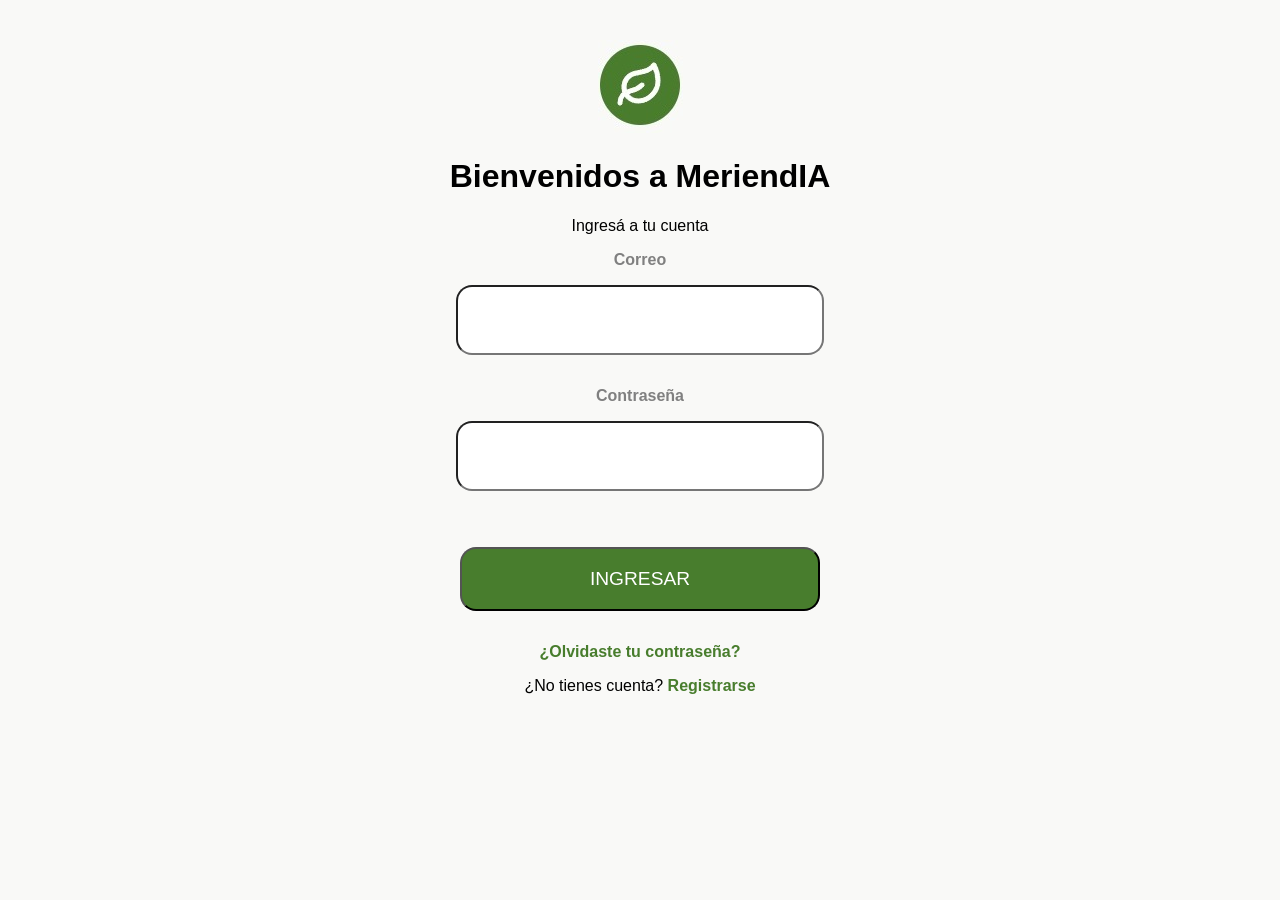
<file: index.html>
<!DOCTYPE html>
<html lang="en">
<head>
    <meta charset="UTF-8">
    <link rel="stylesheet" href="./index.css">
    <meta name="viewport" content="width=device-width, initial-scale=1.0">
    <title>MeriendIA</title>
</head>
<body>
    <div id="container">
    <header>
        <img src="./img/index/logo.jpg" alt="Logo MeriendIA">
        <h1>Bienvenidos a MeriendIA</h1>
    </header>
    <main>
        <p>Ingresá a tu cuenta</p>
        <div id="form">
            <form method="get" action="">
                <label for="email">Correo</label><br/>
                <input type="email" name="email" id="email"><br/>
                <label for="password">Contraseña</label><br/>
                <input type="password" name="password" id="password"><br/>
                <button type="button" onclick="login()">INGRESAR</button>
            </form>
        </div>
    </main>
    <footer>
        <a href="./ForgottenPass/ForgottenPass.html">¿Olvidaste tu contraseña?</a>
        <p>¿No tienes cuenta? <a href="./Register/Register.html">Registrarse</a></p>
    </footer>
    </div>
    <script src="./index.js"></script>
</body>
</html>
</file>
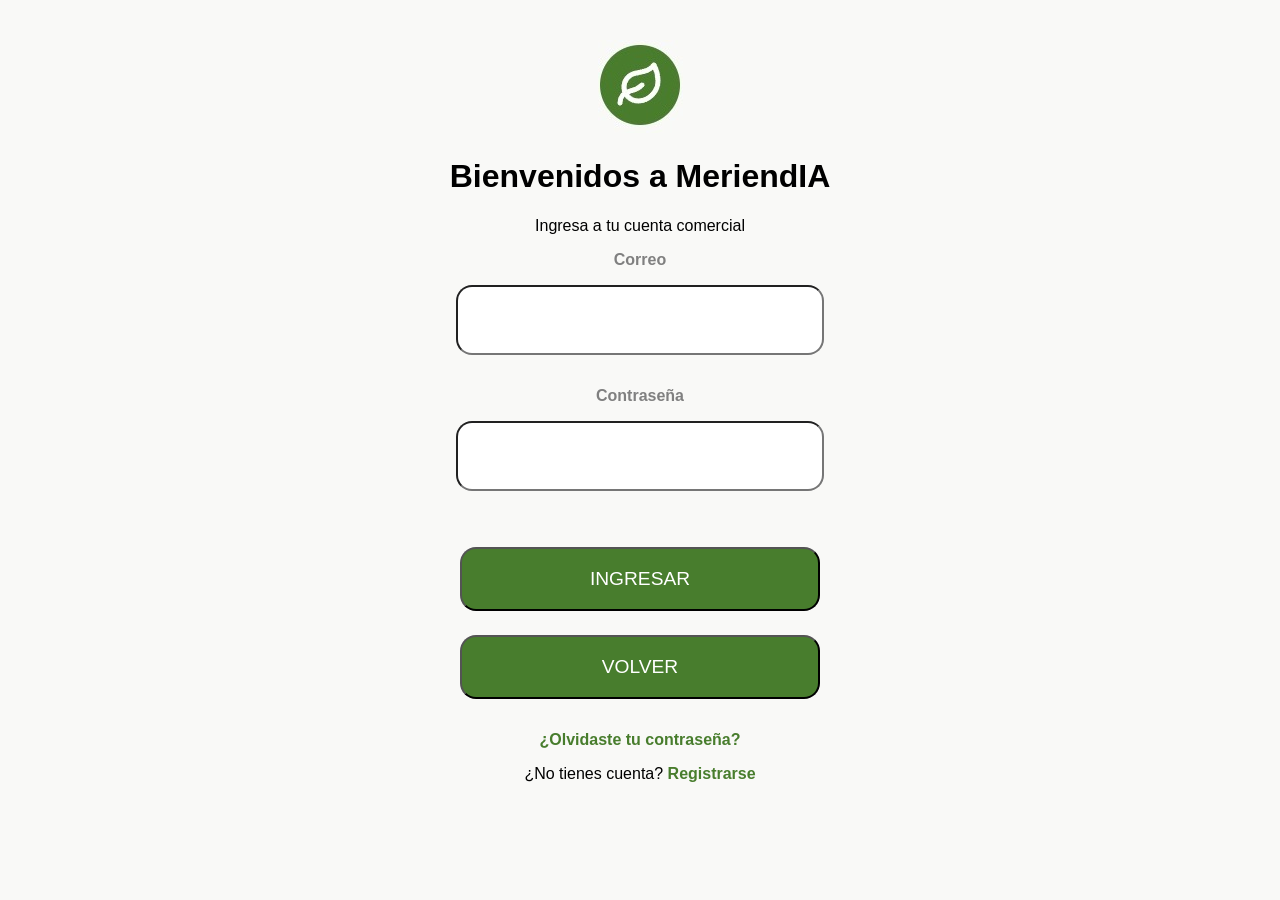
<file: commerceAccount.html>
<!DOCTYPE html>
<html lang="en">
<head>
    <meta charset="UTF-8">
    <link rel="stylesheet" href="./index.css">
    <meta name="viewport" content="width=device-width, initial-scale=1.0">
    <title>MeriendIA</title>
</head>
<body>
    <div id="container">
    <header>
        <img src="./img/index/logo.jpg" alt="Logo MeriendIA">
        <h1>Bienvenidos a MeriendIA</h1>
    </header>
    <main>
        <p>Ingresa a tu cuenta comercial</p>
        <div id="form">
            <form method="get" action="">
                <label for="email">Correo</label><br/>
                <input type="email" name="email" id="email"><br/>
                <label for="password">Contraseña</label><br/>
                <input type="password" name="password" id="password"><br/>
                <button type="button" onclick="login()">INGRESAR</button>
                <button type="button" onclick="toLogin()">VOLVER</button>
            </form>
        </div>
    </main>
    <footer>
        <a href="./ForgottenPass/ForgottenPass.html">¿Olvidaste tu contraseña?</a>
        <p>¿No tienes cuenta? <a href="./Register/Register.html">Registrarse</a></p>
    </footer>
    </div>
    <script src="./commerceAccount.js"></script>
</body>
</html>
</file>
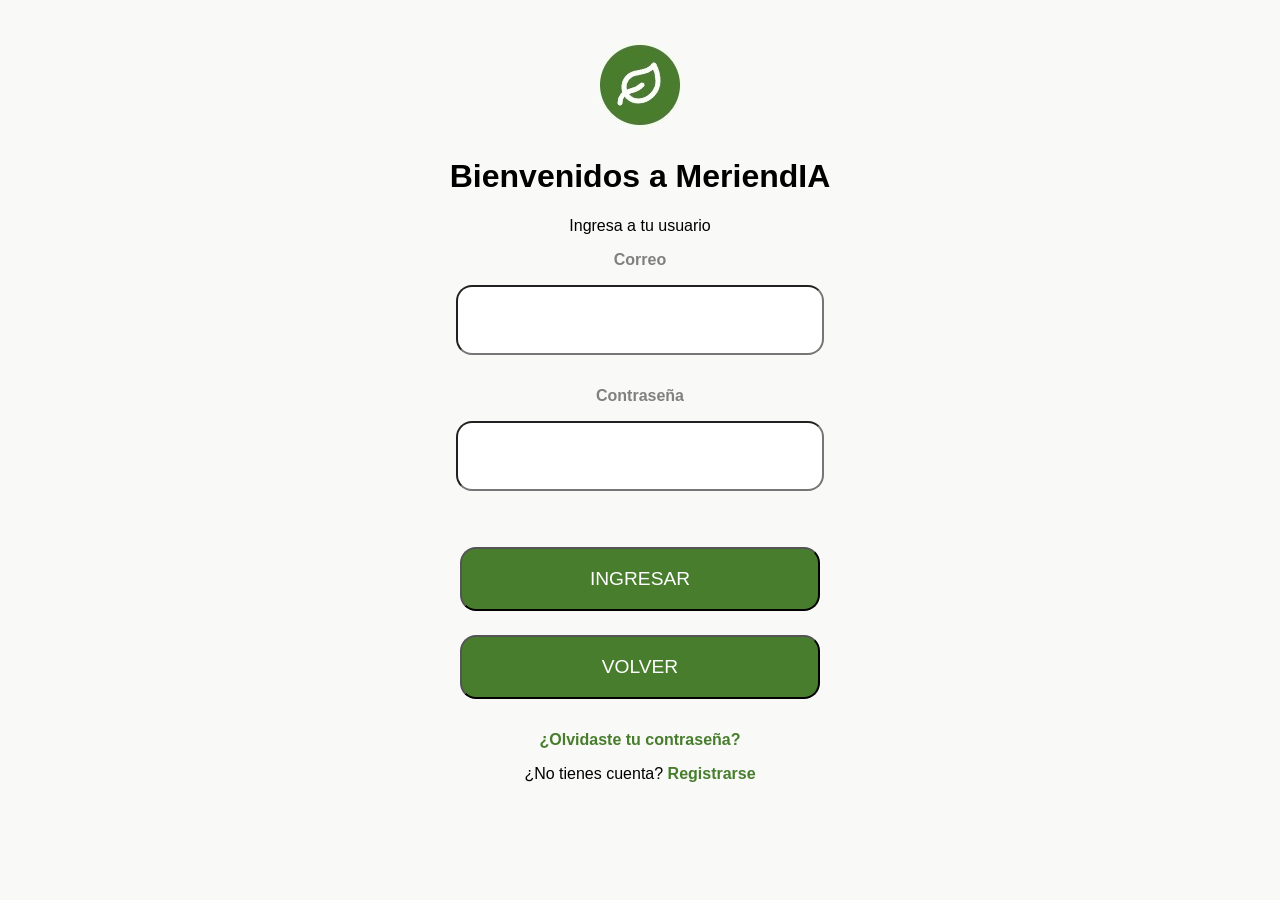
<file: userAccount.html>
<!DOCTYPE html>
<html lang="en">
<head>
    <meta charset="UTF-8">
    <link rel="stylesheet" href="./index.css">
    <meta name="viewport" content="width=device-width, initial-scale=1.0">
    <title>MeriendIA</title>
</head>
<body>
    <div id="container">
    <header>
        <img src="./img/index/logo.jpg" alt="Logo MeriendIA">
        <h1>Bienvenidos a MeriendIA</h1>
    </header>
    <main>
        <p>Ingresa a tu usuario</p>
        <div id="form">
            <form method="get" action="">
                <label for="email">Correo</label><br/>
                <input type="email" name="email" id="email"><br/>
                <label for="password">Contraseña</label><br/>
                <input type="password" name="password" id="password"><br/>
                <button type="button" onclick="login()">INGRESAR</button>
                <button type="button" onclick="toLogin()">VOLVER</button>
            </form>
        </div>
    </main>
    <footer>
        <a href="./ForgottenPass/ForgottenPass.html">¿Olvidaste tu contraseña?</a>
        <p>¿No tienes cuenta? <a href="./Register/Register.html">Registrarse</a></p>
    </footer>
    </div>
    <script src="./index.js"></script>
</body>
</html>
</file>
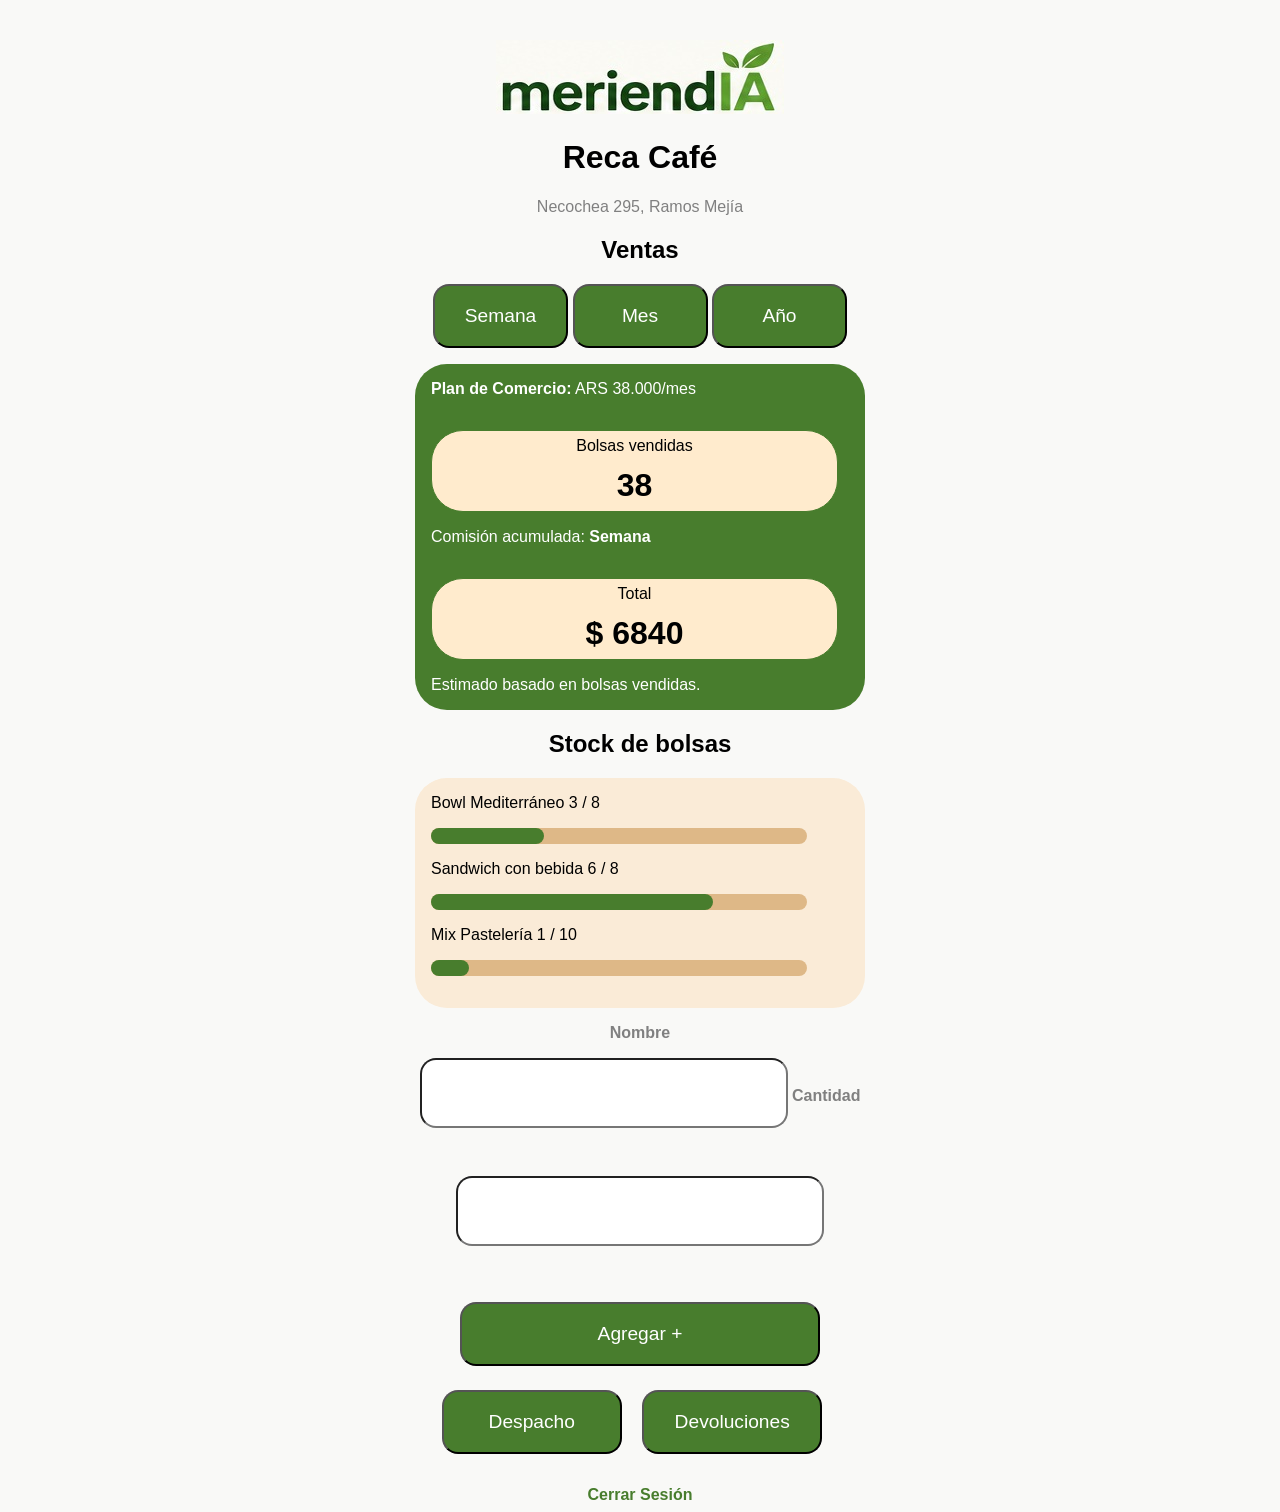
<file: Commerce/Commerce.html>
<!DOCTYPE html>
<html lang="es">
    <head>
        <meta charset="UTF-8">
        <link rel="stylesheet" href="../index.css">
        <link rel="stylesheet" href="./Commerce.css">
        <meta name="viewport" content="width=device-width, initial-scale=1.0">
        <title>Comercio</title>
    </head>
    <body>
        <div id="container">
        <header>
            <img src="../img/home/meriendia.jpg" alt="Logo MeriendIA">
        </header>
        <main id="home">
            <div id="title">
                <h1 id="name">Reca Café</h1>
                <p id="direction">Necochea 295, Ramos Mejía</p>
            </div>
            <h2>Ventas</h2>
            <div id="buttons">
                <button onclick="Bags(38, 'Semana', 6840)">Semana</button>
                <button onclick="Bags(152, 'Mes', 27360)">Mes</button>
                <button onclick="Bags(1824, 'Año', 328320)">Año</button>
            </div>
            <div id="sold">
                <p><strong>Plan de Comercio:</strong> ARS 38.000/mes</p>
                <div class="box" id="bag">Bolsas vendidas<br/><strong id="bags">38</strong></div>
                <p>Comisión acumulada: <strong id="time">Semana</strong></p>
                <div id="totalBox" class="box">Total <br/><strong id="total">$ 6840</strong></div>
                <p>Estimado basado en bolsas vendidas.</p>
            </div>
            <div id="stock">
                <h2>Stock de bolsas</h2>
                <ul id="list">
                    <li>Bowl Mediterráneo 3 / 8</li>
                    <div class="barBack"><p id="bar1"></p></div>
                    <li>Sandwich con bebida 6 / 8</li>
                    <div class="barBack"><p id="bar2"></p></div>
                    <li>Mix Pastelería 1 / 10</li>
                    <div class="barBack"><p id="bar3"></p></div>
                </ul>
                <div>
                    <form>
                        <label for="Nombre">Nombre</label><br/>
                        <input type="text" name="Nombre" id="inputText">
                        <label for="Cantidad">Cantidad</label><br/>
                        <input type="number" name="Cantidad" id="inputCount">
                    </form>
                <button onclick="Stock()">Agregar +</button>
                </div>
            </div>
            <div id="sell">
                <button onclick="toProducts()">Despacho</button>
                <button onclick="toReturn()">Devoluciones</button>
            </div>
        </main>
        <footer>
            <a href="../index.html">Cerrar Sesión</a>
        </footer>
        </div>
        <script src="./Commerce.js"></script>
    </body>
</file>
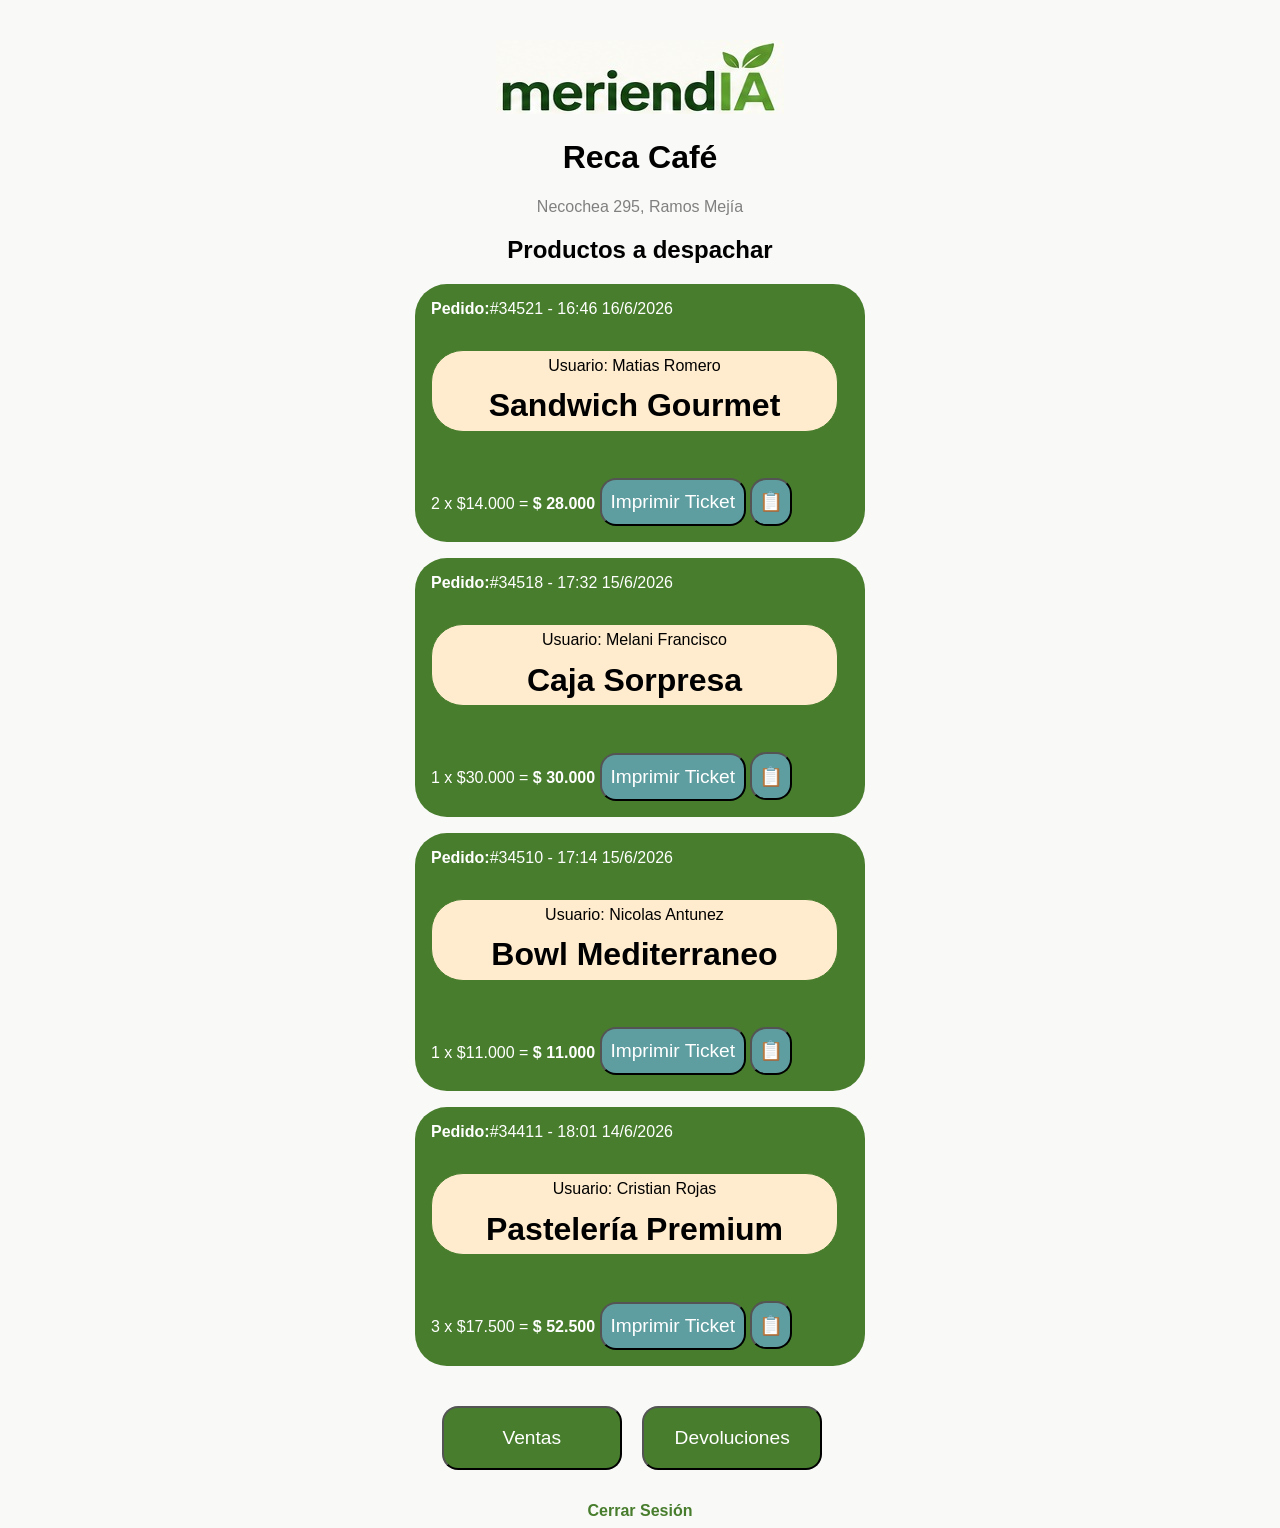
<file: Commerce/Products.html>
<!DOCTYPE html>
<html lang="es">
    <head>
        <meta charset="UTF-8">
        <link rel="stylesheet" href="../index.css">
        <link rel="stylesheet" href="./Commerce.css">
        <meta name="viewport" content="width=device-width, initial-scale=1.0">
        <title>Despacho</title>
    </head>
    <body>
        <div id="container">
        <header>
            <img src="../img/home/meriendia.jpg" alt="Logo MeriendIA">
        </header>
        <main id="home">
            <div id="title">
                <h1 id="name">Reca Café</h1>
                <p id="direction">Necochea 295, Ramos Mejía</p>
            </div>
            <h2>Productos a despachar</h2>
            <div class="sold">
                <p><strong>Pedido:</strong>#34521 - 16:46 16/6/2026</p>
                <div class="box" id="bag">Usuario: Matias Romero<br/><strong id="bags">Sandwich Gourmet</strong></div><br/><br/><br/><br/>
                <p>2 x $14.000 = <strong id="time">$ 28.000</strong> <button class="ticket" onclick="ticket()">Imprimir Ticket</button> <button class="bill">📋</button></p>
            </div>
            <div class="sold">
                <p><strong>Pedido:</strong>#34518 - 17:32 15/6/2026</p>
                <div class="box" id="bag">Usuario: Melani Francisco<br/><strong id="bags">Caja Sorpresa</strong></div><br/><br/><br/><br/>
                <p>1 x $30.000 = <strong id="time">$ 30.000</strong> <button class="ticket" onclick="ticket()">Imprimir Ticket</button> <button class="bill">📋</button></p>
            </div>
            <div class="sold">
                <p><strong>Pedido:</strong>#34510 - 17:14 15/6/2026</p>
                <div class="box" id="bag">Usuario: Nicolas Antunez<br/><strong id="bags">Bowl Mediterraneo</strong></div><br/><br/><br/><br/>
                <p>1 x $11.000 = <strong id="time">$ 11.000</strong> <button class="ticket" onclick="ticket()">Imprimir Ticket</button> <button class="bill">📋</button></p>
            </div>
            <div class="sold">
                <p><strong>Pedido:</strong>#34411 - 18:01 14/6/2026</p>
                <div class="box" id="bag">Usuario: Cristian Rojas<br/><strong id="bags">Pastelería Premium</strong></div><br/><br/><br/><br/>
                <p>3 x $17.500 = <strong id="time">$ 52.500</strong> <button class="ticket" onclick="ticket()">Imprimir Ticket</button> <button class="bill">📋</button></p>
            </div>
            <div id="sell">
                <button onclick="toCommerce()">Ventas</button>
                <button onclick="toReturn()">Devoluciones</button>
            </div>
        </main>
        <footer>
            <a href="../index.html">Cerrar Sesión</a>
        </footer>
        </div>
        <script src="./Commerce.js"></script>
    </body>
</file>
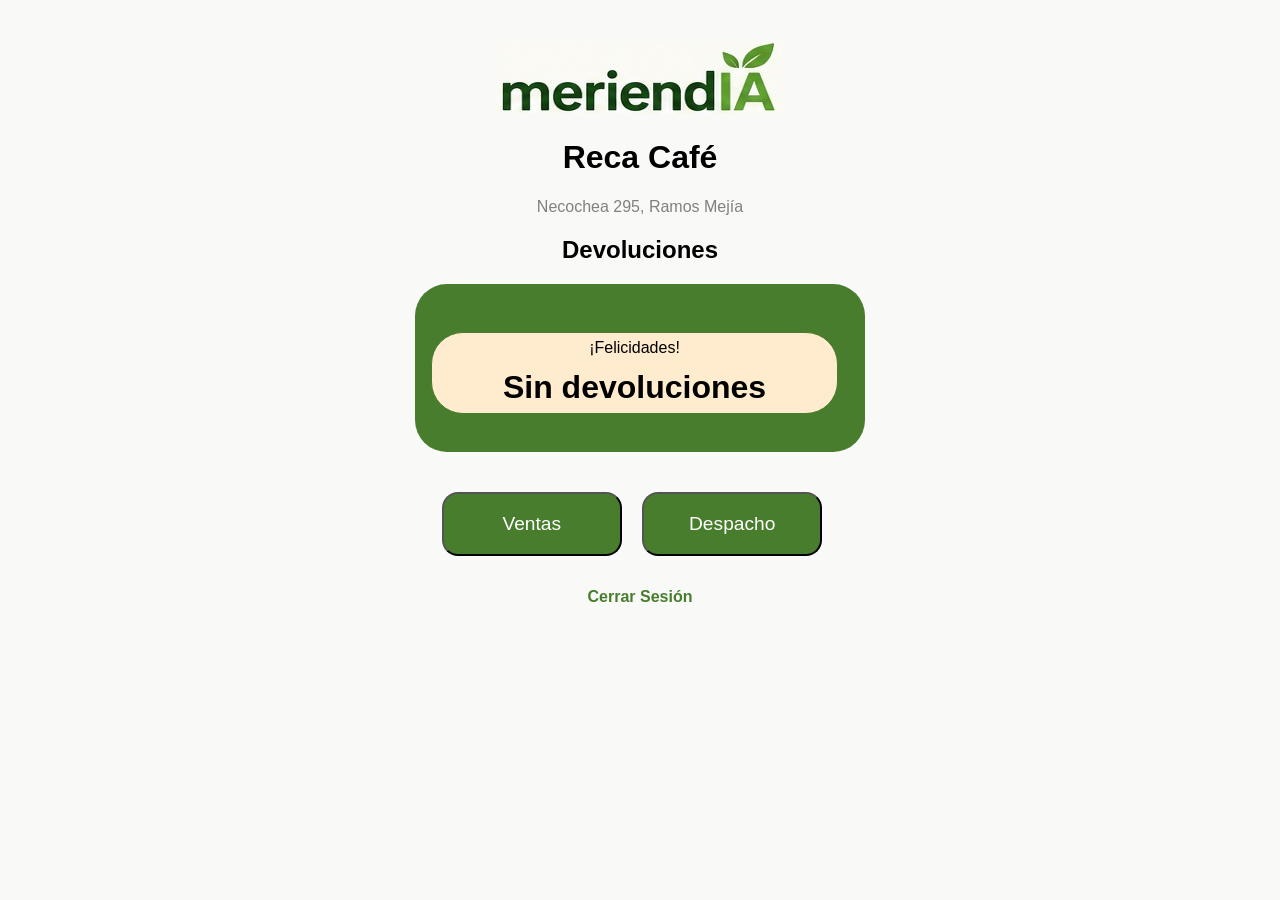
<file: Commerce/Return.html>
<!DOCTYPE html>
<html lang="es">
    <head>
        <meta charset="UTF-8">
        <link rel="stylesheet" href="../index.css">
        <link rel="stylesheet" href="./Commerce.css">
        <meta name="viewport" content="width=device-width, initial-scale=1.0">
        <title>Devoluciones</title>
    </head>
    <body>
        <div id="container">
        <header>
            <img src="../img/home/meriendia.jpg" alt="Logo MeriendIA">
        </header>
        <main id="home">
            <div id="title">
                <h1 id="name">Reca Café</h1>
                <p id="direction">Necochea 295, Ramos Mejía</p>
            </div>
            <h2>Devoluciones</h2>
            <div class="sold">
                <p></p>
                <div class="box" id="bag">¡Felicidades!<br/><strong id="bags">Sin devoluciones</strong></div><br/><br/><br/><br/>
                <p></p>
            </div>
            <div id="sell">
                <button onclick="toCommerce()">Ventas</button>
                <button onclick="toProducts()">Despacho</button>
            </div>
        </main>
        <footer>
            <a href="../index.html">Cerrar Sesión</a>
        </footer>
        </div>
        <script src="./Commerce.js"></script>
    </body>
</file>
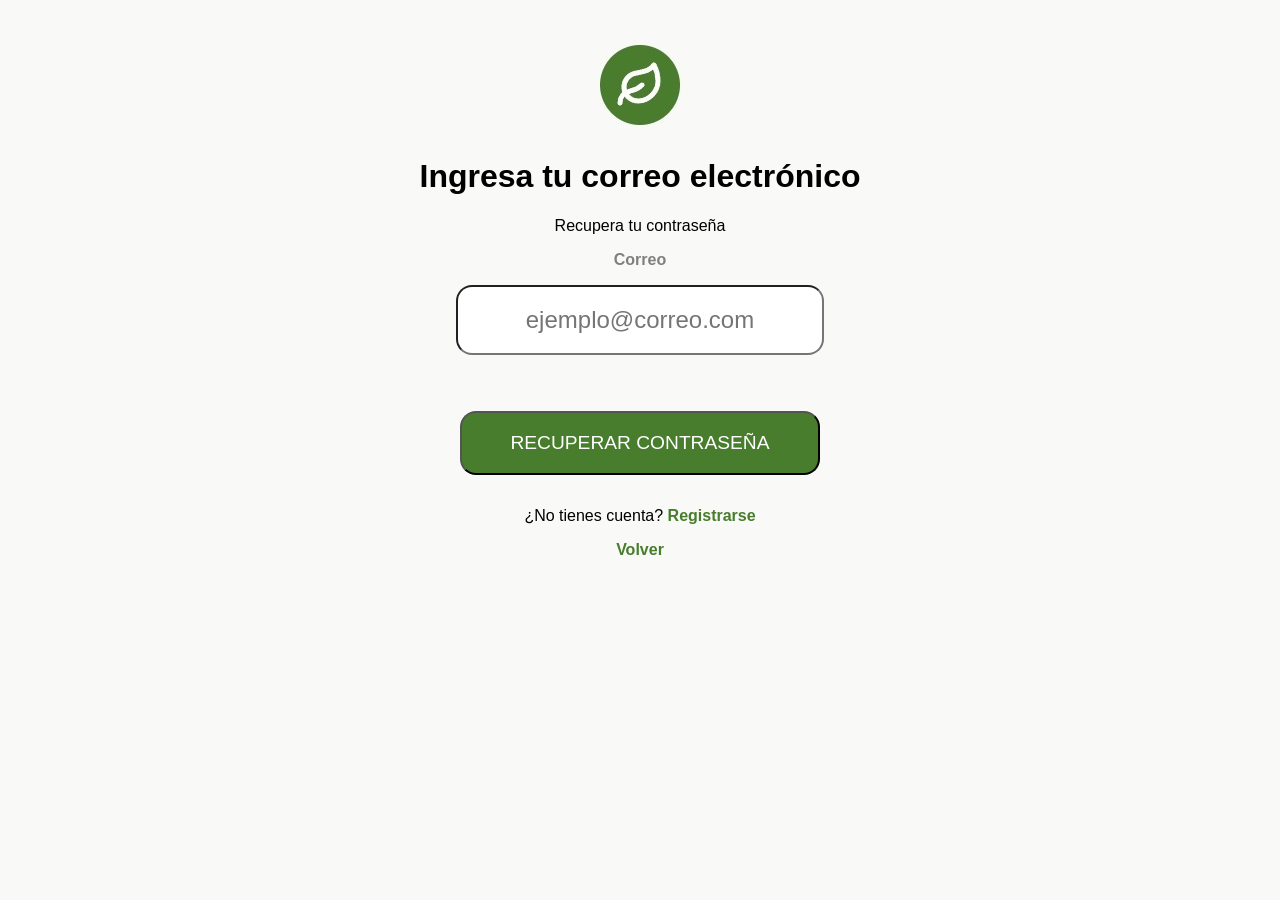
<file: ForgottenPass/ForgottenPass.html>
<!DOCTYPE html>
<html lang="en">
<head>
    <meta charset="UTF-8">
    <link rel="stylesheet" href="../index.css">
    <meta name="viewport" content="width=device-width, initial-scale=1.0">
    <title>Recuperar contraseña</title>
</head>
    <body>
        <div id="container">
        <header>
            <img src="../img/index/logo.jpg" alt="Logo MeriendIA">
            <h1>Ingresa tu correo electrónico</h1>
        </header>
        <main>
            <p>Recupera tu contraseña</p>
            <div id="form">
                <form action="" method="get">
                    <label for="email">Correo</label><br/>
                    <input type="email" name="email" placeholder="ejemplo@correo.com" required><br/>
                    <button type="submit" onclick="recoverPassword()">RECUPERAR CONTRASEÑA</button>
                </form>
            </div>
        </main>
        <footer>
            <p>¿No tienes cuenta? <a href="../Register/Register.html">Registrarse</a></p>
            <p><a href="../index.html">Volver</a></p>
        </footer>
        </div>
        <script src="ForgottenPass.js"></script>
    </body>
</html>
</file>
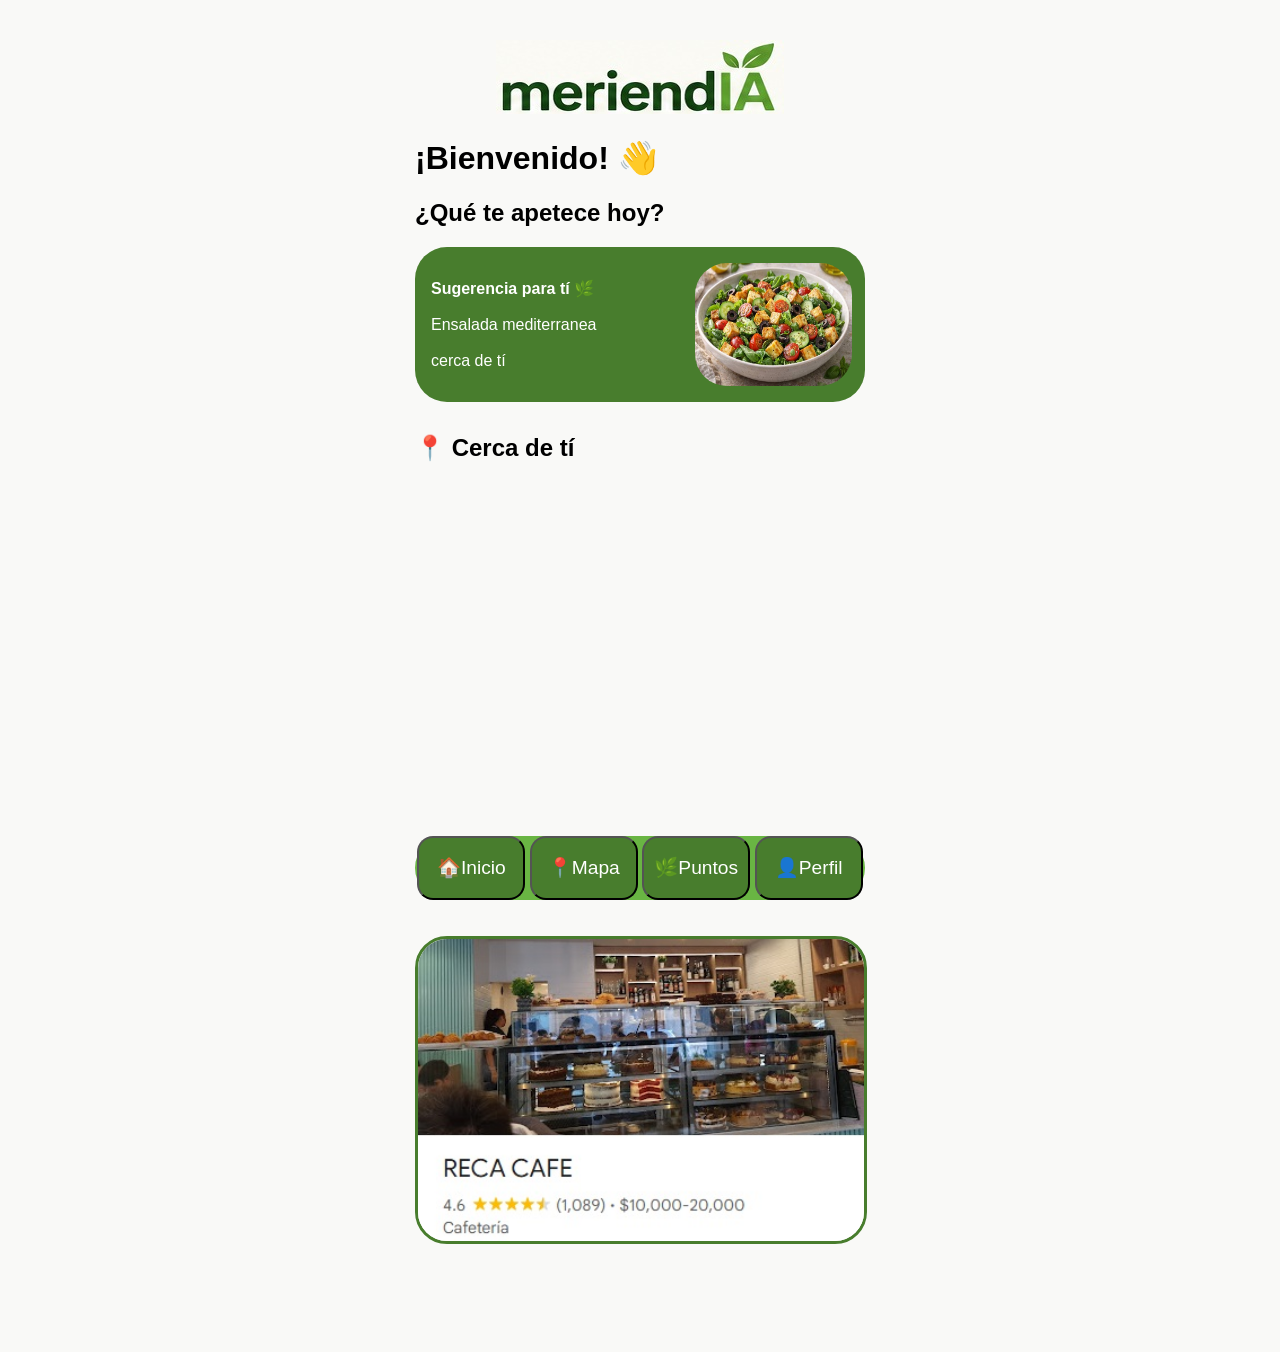
<file: Home/Home.html>
<!DOCTYPE html>
<html lang="en">
<head>
    <meta charset="UTF-8">
    <link rel="stylesheet" href="./Home.css">
    <link rel="stylesheet" href="../index.css">
    <meta name="viewport" content="width=device-width, initial-scale=1.0">
    <title>Inicio</title>
</head>
<body>
    <div id="container">
    <header>
        <img src="../img/home/meriendia.jpg" alt="Logo MeriendIA">
    </header>
    <main id="home">
        <h1>¡Bienvenido! 👋</h1>
        <h2>¿Qué te apetece hoy?</h2>
        <div id="suggest">
            <p><strong>Sugerencia para tí 🌿</strong><br/><br/>
                Ensalada mediterranea<br/><br/>
                cerca de tí</p>
            <img src="../img/home/ensaladaMediterranea.jpg" alt="Ensalada Mediterranea" id="salad">
        </div>
        <div id="map">
            <h2>📍 Cerca de tí</h2>
            <iframe src="https://www.google.com/maps/embed?pb=!1m18!1m12!1m3!1d3282.4349035501054!2d-58.5668415!3d-34.6437181!2m3!1f0!2f0!3f0!3m2!1i1024!2i768!4f13.1!3m3!1m2!1s0x95bcc7003c139095%3A0xa58c4c3d09b7790c!2sRECA%20CAFE!5e0!3m2!1ses-419!2sar!4v1780366011645!5m2!1ses-419!2sar" width="600" height="450" style="border:0;" allowfullscreen="" loading="lazy" referrerpolicy="no-referrer-when-downgrade">
            </iframe>
            <a href="../Map/Map.html">
                <img src="../img/home/recaCafe.jpg" alt="Reca Cafe" id="imgMap">
            </a>
        </div>
        <div id="box">

        </div>
    </main>
    <footer>
        <nav>
            <button onclick="toHome()">🏠Inicio</button>
            <button onclick="toMap()">📍Mapa</button>
            <button onclick="toPoints()">🌿Puntos</button>
            <button onclick="toProfile()">👤Perfil</button>
        </nav>
    </footer>
    </div>
</body>
<script src="./Home.js"></script>
</html>
</file>
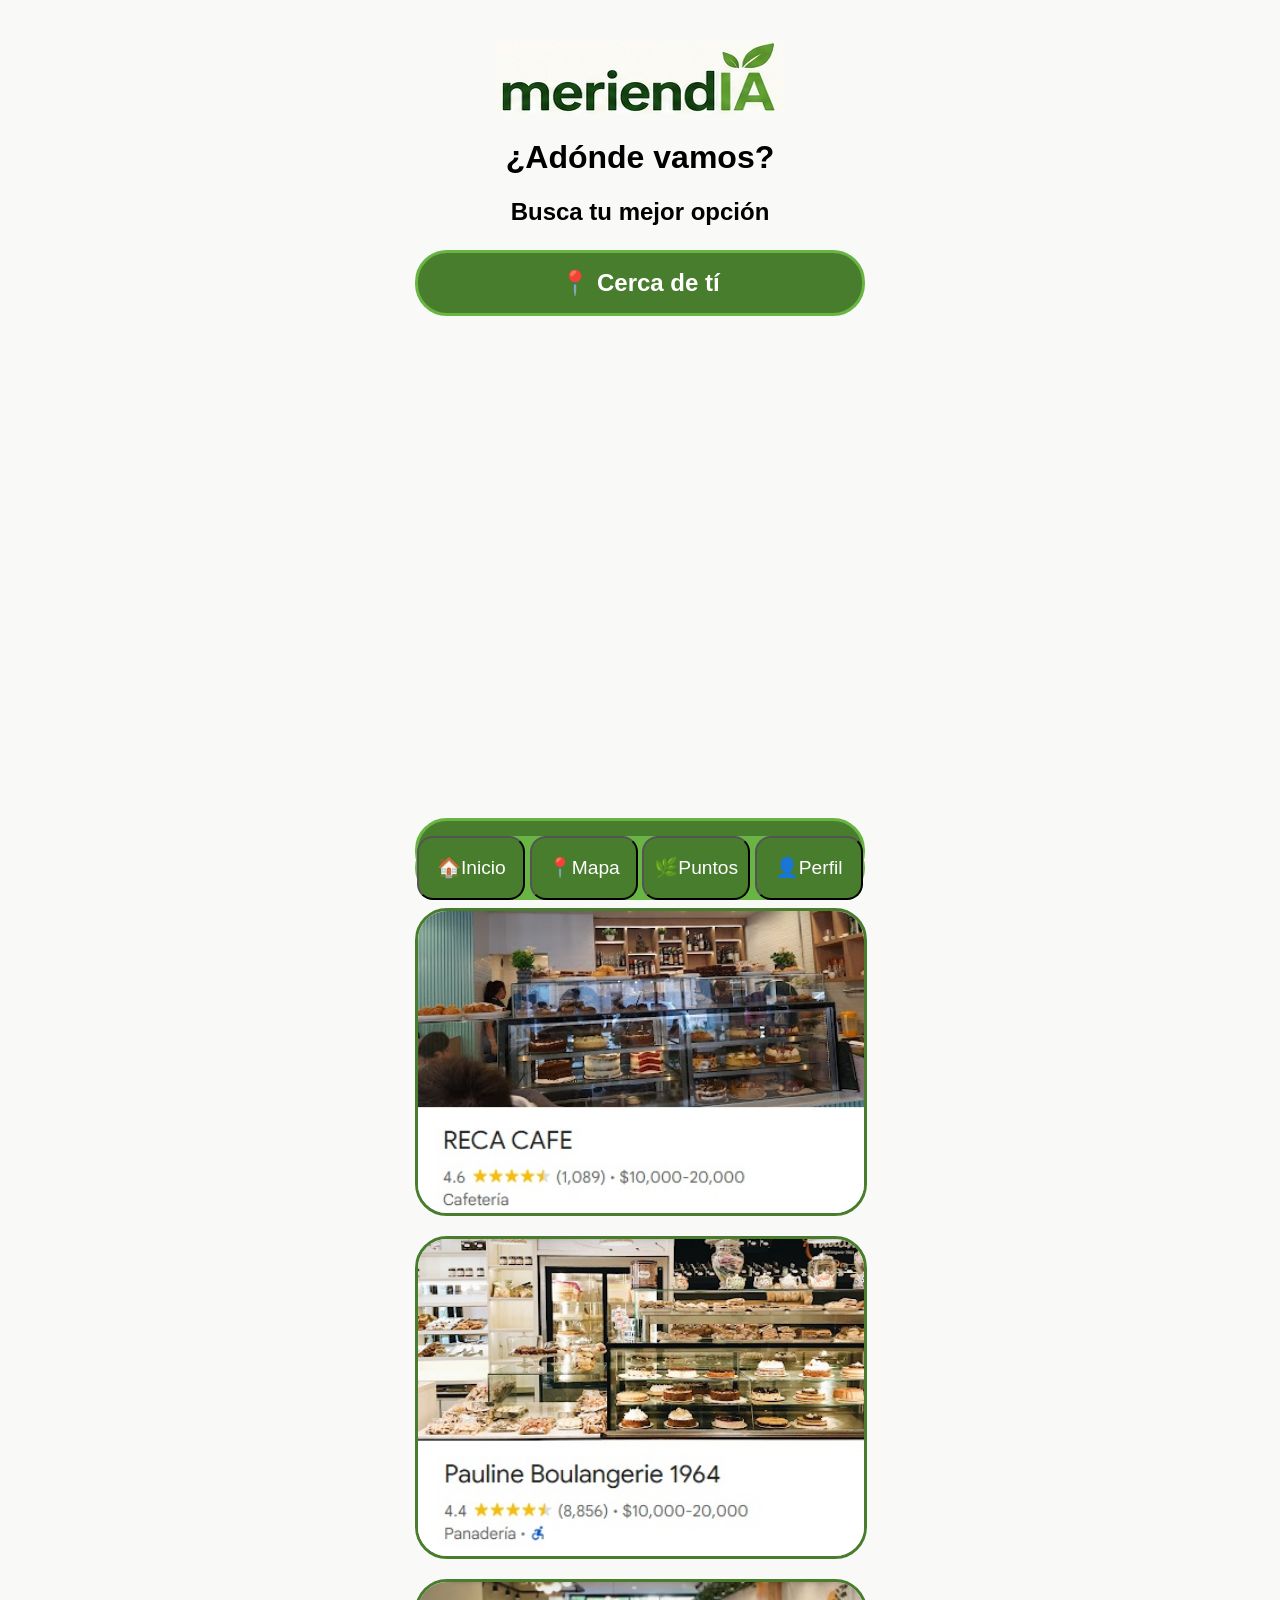
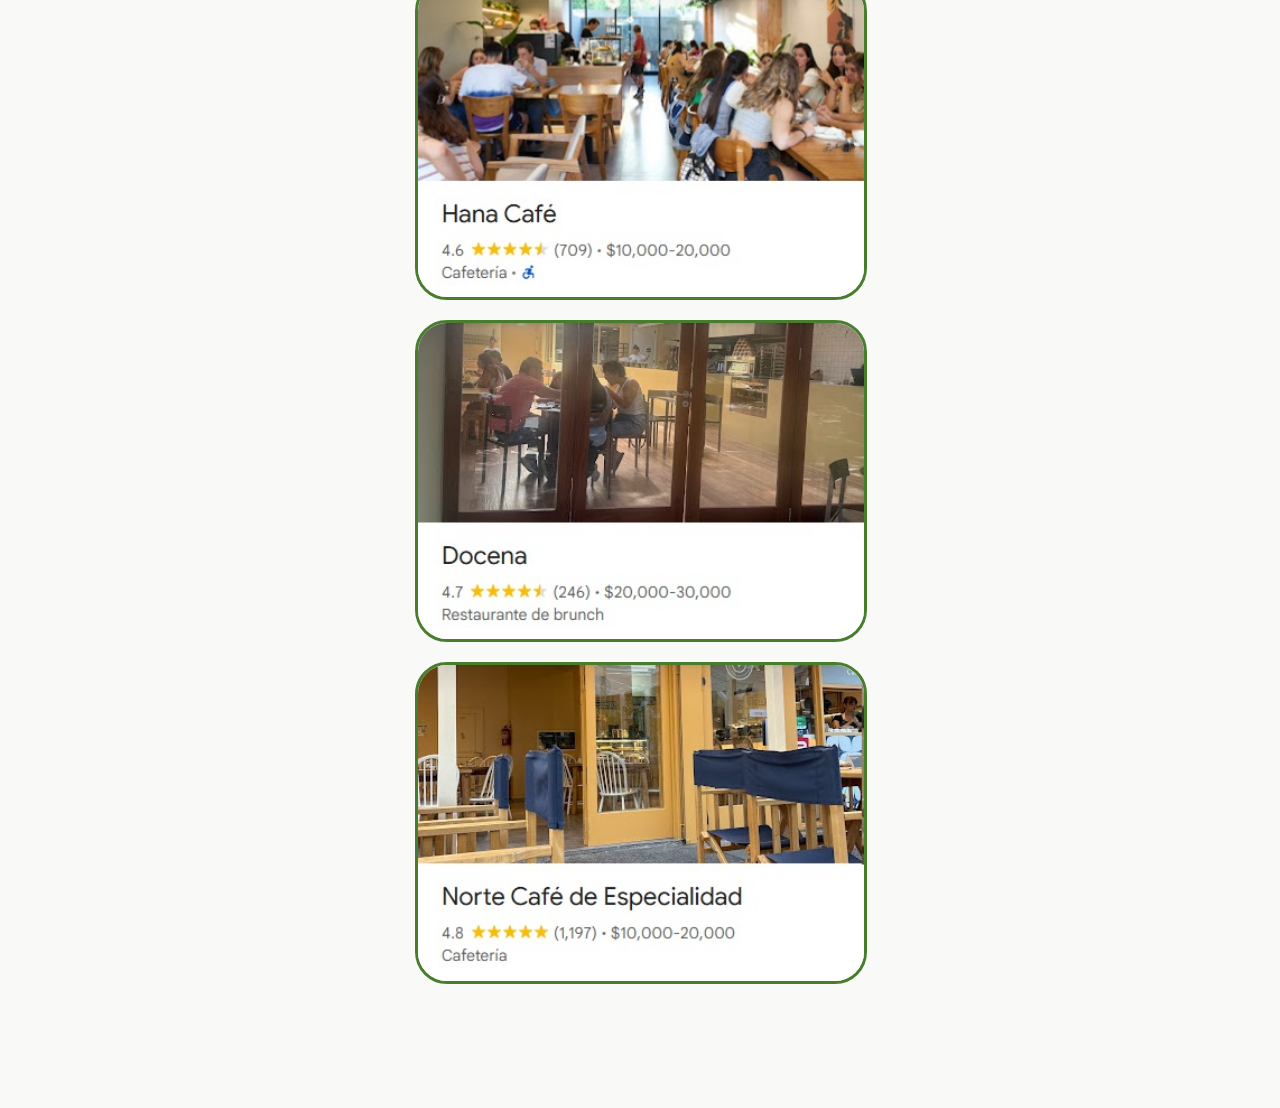
<file: Map/Map.html>
<!DOCTYPE html>
<html lang="en">
<head>
    <meta charset="UTF-8">
    <meta name="viewport" content="width=device-width, initial-scale=1.0">
    <link rel="stylesheet" href="../Home/Home.css">
    <link rel="stylesheet" href="../index.css">
    <link rel="stylesheet" href="./Map.css">
    <title>Mapa</title>
</head>
<body>
    <div id="container">
    <header>
        <img src="../img/home/meriendia.jpg" alt="Logo MeriendIA">
    </header>
    <main id="home">
        <h1>¿Adónde vamos?</h1>
        <h2>Busca tu mejor opción</h2>
        <div id="map">
            <h3>📍 Cerca de tí</h3>
            <iframe src="https://www.google.com/maps/embed?pb=!1m18!1m12!1m3!1d3282.4349035501054!2d-58.5668415!3d-34.6437181!2m3!1f0!2f0!3f0!3m2!1i1024!2i768!4f13.1!3m3!1m2!1s0x95bcc7003c139095%3A0xa58c4c3d09b7790c!2sRECA%20CAFE!5e0!3m2!1ses-419!2sar!4v1780366011645!5m2!1ses-419!2sar" width="600" height="450" style="border:0;" allowfullscreen="" loading="lazy" referrerpolicy="no-referrer-when-downgrade">
            </iframe>
            <h3>Sugerencias</h3>
            <a href="../Stores/Store.html" id="RecaCafe">
                <img src="../img/home/recaCafe.jpg" alt="Reca Cafe" class="imgMap">
            </a>
            <a href="../Stores/Store.html" id="Pauline">
                <img src="../img/map/Pauline.jpg" alt="Pauline" class="imgMap">
            </a>
            <a href="../Stores/Store.html" id="HanaCafe">
                <img src="../img/map/HanaCafe.jpg" alt="Hana Café" class="imgMap">
            </a>
            <a href="../Stores/Store.html" id="Docena">
                <img src="../img/map/Docena.jpg" alt="Docena" class="imgMap">
            </a>
            <a href="../Stores/Store.html" id="NorteCafe">
                <img src="../img/map/NorteCafe.jpg" alt="Norte Café" class="imgMap">
            </a>
        </div>
    </main>
    <footer>
        <nav>
            <button onclick="toHome()">🏠Inicio</button>
            <button onclick="toMap()">📍Mapa</button>
            <button onclick="toPoints()">🌿Puntos</button>
            <button onclick="toProfile()">👤Perfil</button>
        </nav>
    </footer>
    </div>
</body>
<script src="./Map.js"></script>
</html>
</file>
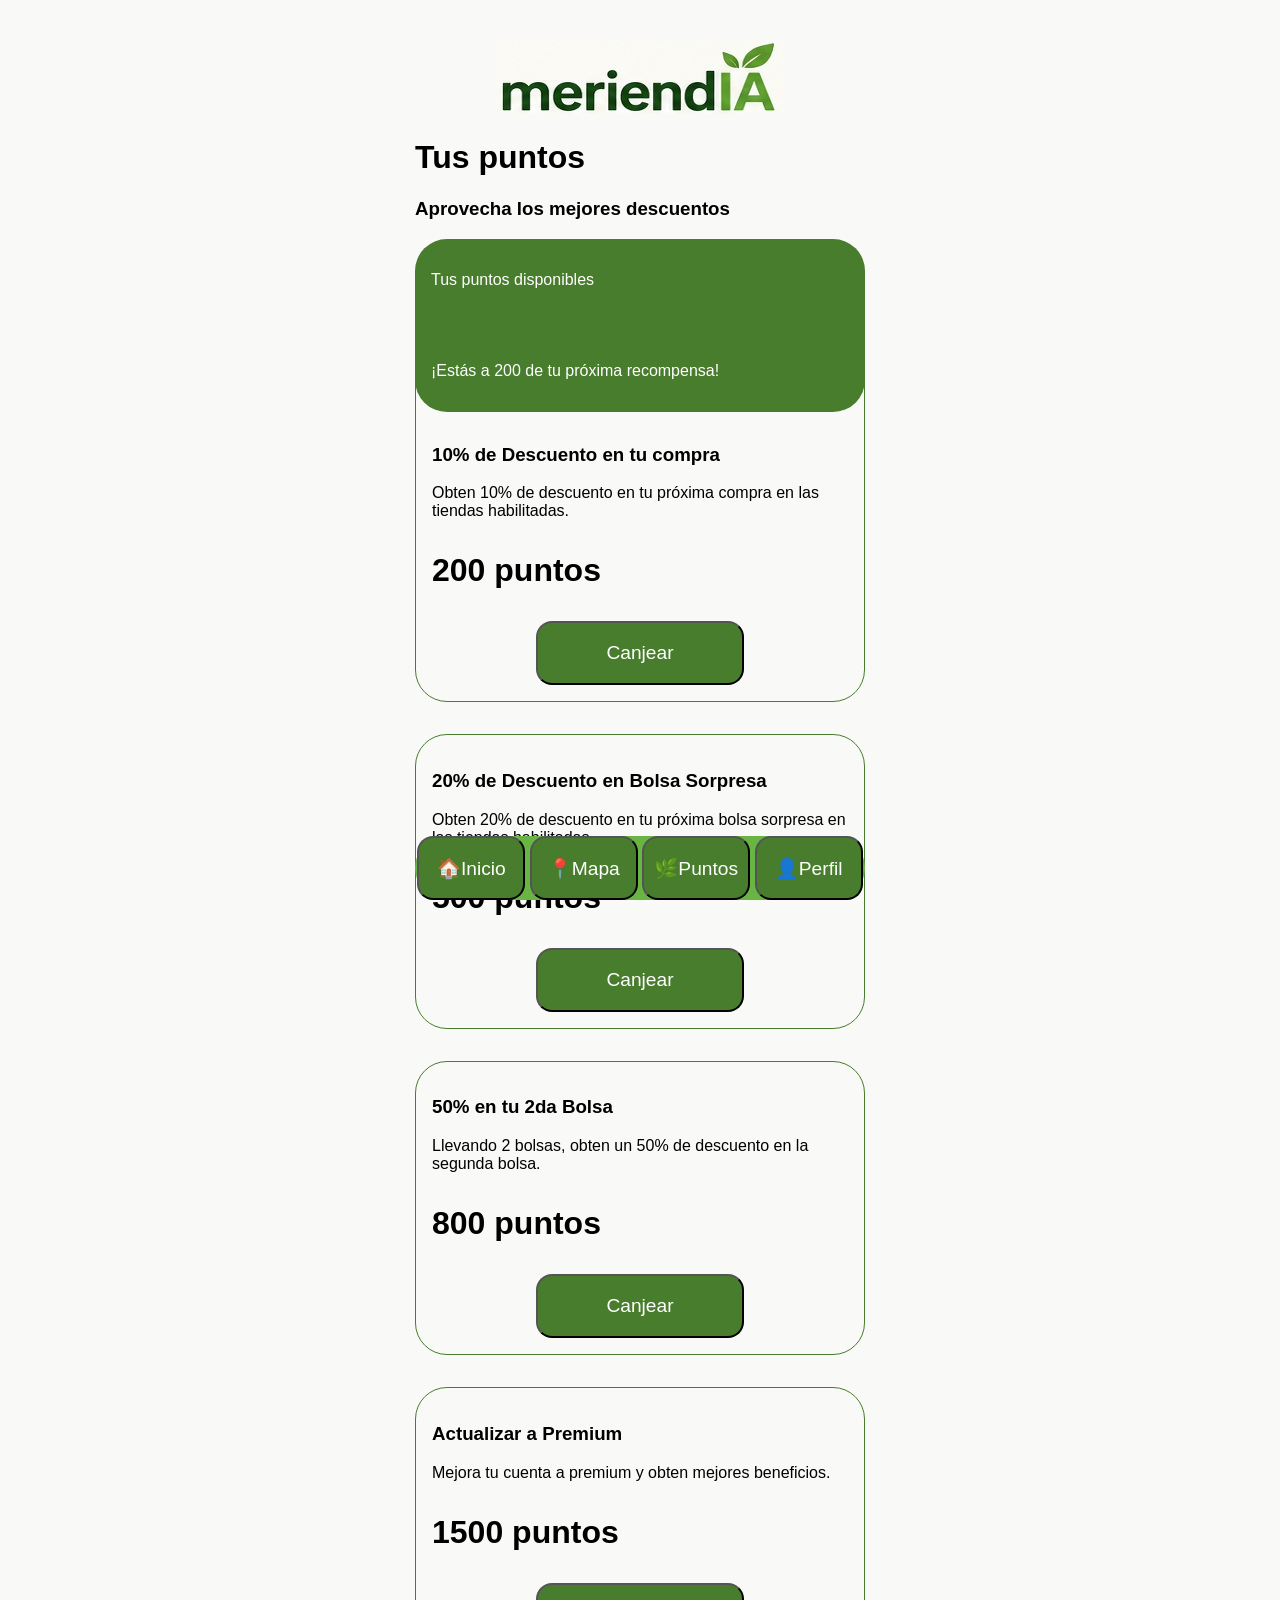
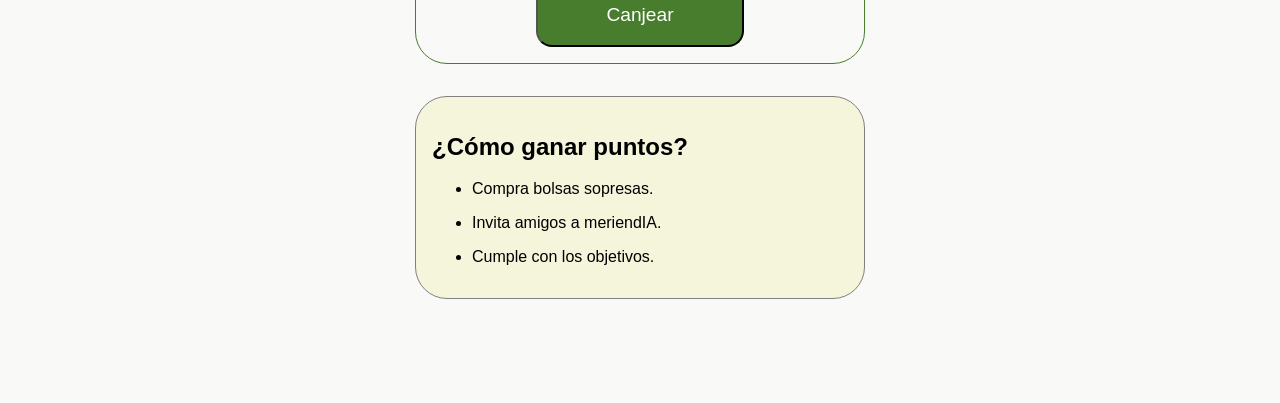
<file: Points/Points.html>
<!DOCTYPE html>
<html lang="en">
<head>
    <meta charset="UTF-8">
    <meta name="viewport" content="width=device-width, initial-scale=1.0">
    <link rel="stylesheet" href="../Home/Home.css">
    <link rel="stylesheet" href="../index.css">
    <link rel="stylesheet" href="./Points.css">
    <title>Puntos</title>
</head>
<body>
    <div id="container">
    <header>
        <img src="../img/home/meriendia.jpg" alt="Logo MeriendIA">
    </header>
    <main id="home">
        <h1>Tus puntos</h1>
        <h3>Aprovecha los mejores descuentos</h3>
        <div id="suggest">
            <p>Tus puntos disponibles <br><br>
                <strong id="points"></strong><br/><br/>
                <span id="next"></span></p>
        </div>
        <div>
            <div class="reward">
                <h3>10% de Descuento en tu compra</h3>
                <p>Obten 10% de descuento en tu próxima compra en las tiendas habilitadas.</p>
                <p class="points"><strong>200 puntos</strong></p>
                <button class="redeem" onclick="redeem200()">Canjear</button>
            </div>
            <div class="reward">
                <h3>20% de Descuento en Bolsa Sorpresa</h3>
                <p>Obten 20% de descuento en tu próxima bolsa sorpresa en las tiendas habilitadas.</p>
                <p class="points"><strong>500 puntos</strong></p>
                <button class="redeem" onclick="redeem500()">Canjear</button>
            </div>
            <div class="reward">
                <h3>50% en tu 2da Bolsa</h3>
                <p>Llevando 2 bolsas, obten un 50% de descuento en la segunda bolsa.</p>
                <p class="points"><strong>800 puntos</strong></p>
                <button class="redeem" onclick="redeem800()">Canjear</button>
            </div>
            <div class="reward">
                <h3>Actualizar a Premium</h3>
                <p>Mejora tu cuenta a premium y obten mejores beneficios.</p>
                <p class="points"><strong>1500 puntos</strong></p>
                <button class="redeem" onclick="redeem1500()">Canjear</button>
            </div>
            <div id="how">
                <h2>¿Cómo ganar puntos?</h2>
                <ul>
                    <li>Compra bolsas sopresas.</li>
                    <li>Invita amigos a meriendIA.</li>
                    <li>Cumple con los objetivos.</li>
                </ul>
            </div>
        </div>
    </main>
    <footer>
        <nav>
            <button onclick="toHome()">🏠Inicio</button>
            <button onclick="toMap()">📍Mapa</button>
            <button onclick="toPoints()">🌿Puntos</button>
            <button onclick="toProfile()">👤Perfil</button>
        </nav>
    </footer>
    </div>
</body>
<script src="./Points.js"></script>
</html>
</file>
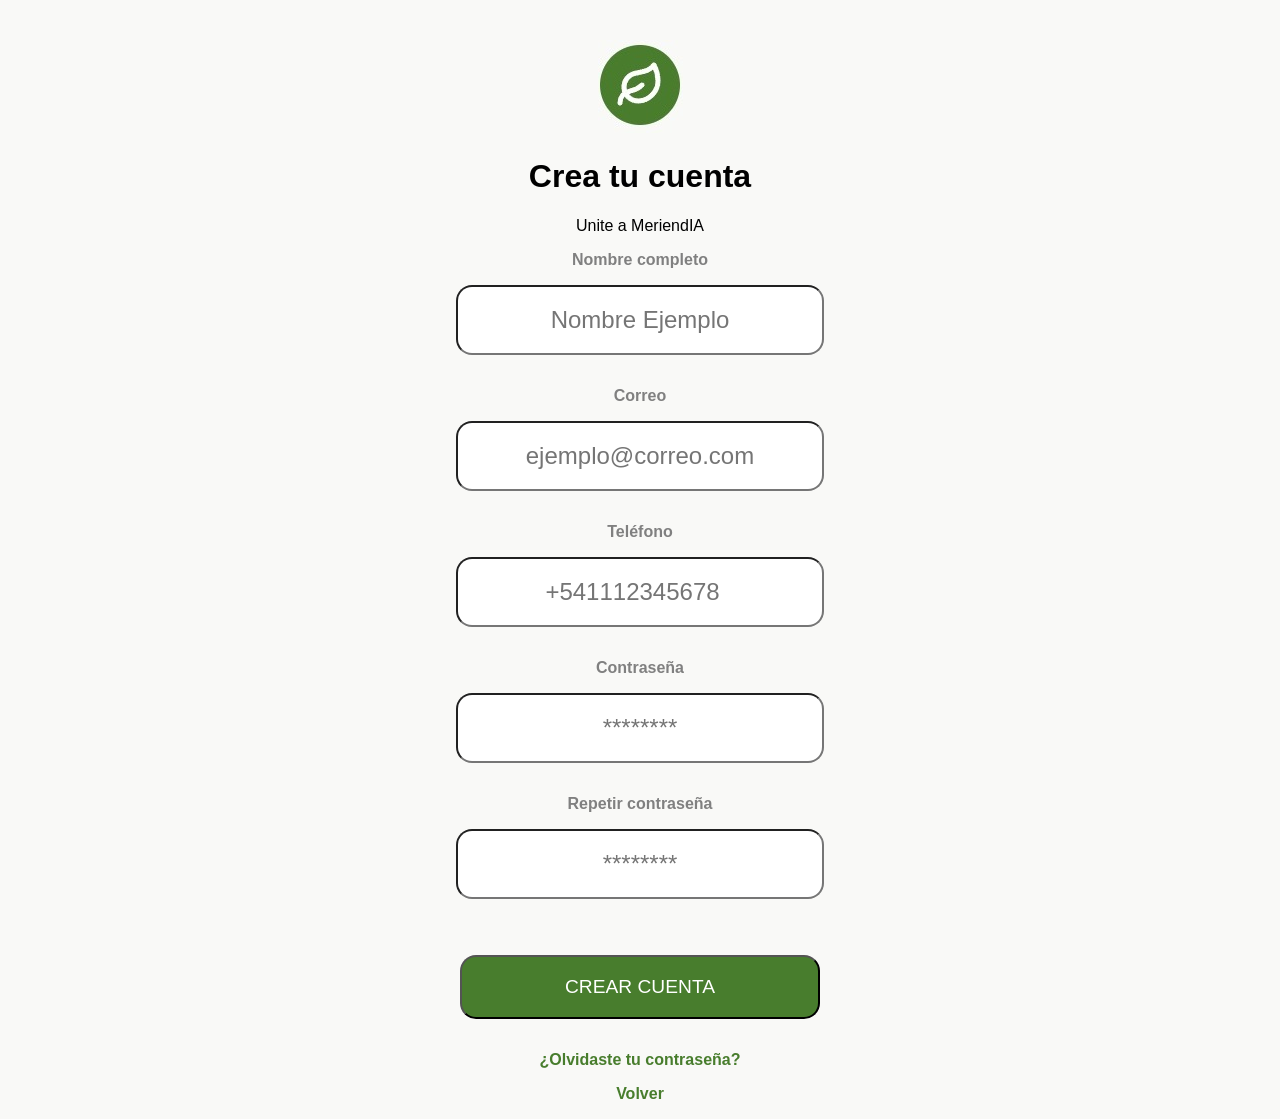
<file: Register/Register.html>
<!DOCTYPE html>
<html lang="en">
<head>
    <meta charset="UTF-8">
    <meta name="viewport" content="width=device-width, initial-scale=1.0">
    <link rel="stylesheet" href="../index.css">
    <title>Registro</title>
</head>
<body>
    <div id="container">
    <header>
        <img src="../img/index/logo.jpg" alt="Logo MeriendIA">
        <h1>Crea tu cuenta</h1>
    </header>
    <main>
        <p>Unite a MeriendIA</p>
        <div id="form">
            <form action="" method="get">
                <label for="name">Nombre completo</label><br/>
                <input type="text" name="name" id="name" placeholder="Nombre Ejemplo" required><br/>
                <label for="email">Correo</label><br/>
                <input type="email" name="email" id="email" placeholder="ejemplo@correo.com" required><br/>
                <label for="number">Teléfono</label><br/>
                <input type="number" name="number" id="number" placeholder="+541112345678" required><br/>
                <label for="password">Contraseña</label><br/>
                <input type="password" name="password" id="password" placeholder="********" required><br/>
                <label for="password2">Repetir contraseña</label><br/>
                <input type="password" name="password2" id="password2" placeholder="********" required><br/>
                <button type="button" onclick="newUser()">CREAR CUENTA</button>
            </form>
        </div>
    </main>
    <footer>
        <a href="../ForgottenPass/ForgottenPass.html">¿Olvidaste tu contraseña?</a>
        <p><a href="../index.html">Volver</a></p>
    </footer>
    </div>
    <script src='./Register.js'></script>
</body>
</html>
</file>
<file: index.css>
#container {
    margin: auto;
    width: 450px;
    text-align: center;
}

label{
    text-align: left;
    color: gray;
    font-weight: bold;
}

input {
    width: 80%;
    margin-bottom: 2rem;
    margin-top: 1rem;
    height: 4rem;
    border-radius: 1rem;
    font-size: x-large;
    text-align: center;
}

body{ 
    font-family: Verdana, Geneva, Tahoma, sans-serif;
    background-color: #F9F9F7;
}

#form {
    display: block;
}

img {
    margin-top: 2rem;
}

/* main p {
    color: gray;
    font-weight: bold;
} */

button{
    font-size: larger;
    background-color: #487D2D;
    color: white;
    height: 4rem;
    width: 80%;
    border-radius: 1rem;
    margin-top: 1.5rem;
}

button:hover{
    cursor: pointer;
    background-color: #558d39;
}

footer{
    margin-top: 2rem;
}

footer a{
    text-decoration: none;
    color:#487D2D;
    font-weight: bold;
    margin-top: 2rem;
}
</file>
<file: Commerce/Commerce.css>
#buttons button {
    width: 30%;
    margin-top: 0;
    padding: 0;
}

#buttons {
    text-align: center;
}

#direction {
    margin: 0;
    color: gray;
}

#sold div {
    display: grid;
    float: left;
    align-items: center;
    text-align: center;
    margin-left: 1rem;
    margin-bottom: 1rem;
}

.sold {
    background-color: #487D2D;
    border-radius: 2rem;
}

.sold div {
    display: grid;
    float: left;
    align-items: center;
    text-align: center;
    margin-left: 1rem;
    margin-bottom: 1rem;
}

.sold p {
    padding: 1rem;
    color: white;
    text-align: left;
}

#sold {
    background-color: #487D2D;
    border-radius: 2rem;
}

#sold p{
    padding: 1rem;
    color: white;
    text-align: left;
}

.box {
    background-color: blanchedalmond;
    border-radius: 2rem;
    border: 1px solid #487D2D;
    height: 5rem;
    text-align: center;
}

#time {
    text-align: center;
}

#bag {
    text-align: center;
    width: 90%;
}

#bags {
    font-size: xx-large;
}

#total {
    text-align: center;
    font-size: xx-large;
}

#totalBox{
    text-align: center;
    width: 90%;
}

#sell {
    text-align: center;
}

#sell button {
    width: 40%;
    text-align: center;
    margin-right: 1rem;
}

ul {
    list-style: none;
    text-align: left;
    background-color: antiquewhite;
    padding: 1rem;
    border-radius: 2rem;
}

#bar1{
    background-color: #487D2D;
    width: 30%;
    height: 1rem;
    border-radius: 2rem;
    text-align: left;
}

#bar2{
    background-color: #487D2D;
    width: 75%;
    height: 1rem;
    border-radius: 2rem;
    text-align: left;
}

#bar3{
    background-color: #487D2D;
    width: 10%;
    height: 1rem;
    border-radius: 2rem;
    text-align: left;
}

.barBack{
    background-color: burlywood;
    height: 1rem;
    border-radius: 2rem;
    width: 90%;
    text-align: left;
    margin-bottom: 1rem;
}

.ticket{
    width: 35%;
    height: 3rem;
    background-color: cadetblue;
}

.bill {
    width: 10%;
    height: 3rem;
    background-color: cadetblue;
}
</file>
<file: Home/Home.css>
#home{
    display: block;
    align-items: left;
    text-align: left;
}

#home p {
    color: black;
}

#suggest {
    background-color: #487D2D;
    display: flex;
    float: left;
    width: 100%;
    border-radius: 2rem;
    margin-bottom: 2rem;
}

#suggest p {
    color: white;
    font-weight: normal;
    padding: 1rem;
    width: 55%;
}

#salad{
    display: flex;
    float: right;
    width: 35%;
    margin-bottom: 1rem;
    margin-top: 1rem;
    border-radius: 2rem;
}

#map {
    margin-top: 4rem;
    border-radius: 2rem;
}

#map iframe {
    width: 100%;
    border-radius: 2rem;
}

#imgMap{
    margin-top: 0rem;
    position:relative;
    width: 99%;
    border-radius: 2rem;
    border: #487D2D solid 3px;
    margin: auto;
    float: none;
}

footer {
    z-index: 10;
    bottom: 0;
    position: sticky;
    margin-top: 0;
    border-radius: 2rem;
}

footer button {
    width: 24%;
    margin-top: 0;
}

nav {
    background-color: #F9F9F7;
    border-radius: 2rem;
    background-color: #69b543;
}

nav button a {
    color: white;
}
</file>
<file: Map/Map.css>
#home {
    text-align: center;
}

#map {
    margin-top: 1rem;
    margin-bottom: 2rem;
    border-radius: 2rem;
}

#map h3 {
    background-color: #487D2D;
    color: white;
    border-radius: 2rem;
    border: 3px #69b543 solid;
    font-size: x-large;
    padding: 1rem;
}

#map iframe {
    width: 100%;
    border-radius: 2rem;
}

footer {
    z-index: 10;
    bottom: 0;
    position: sticky;
    margin-top: 0;
    border-radius: 2rem;
}

footer button {
    width: 24%;
    margin-top: 0;
}

nav {
    background-color: #F9F9F7;
    border-radius: 2rem;
    background-color: #69b543;
}

nav button a {
    color: white;
}

.imgMap{
    margin-top: 0rem;
    position:relative;
    width: 99%;
    border-radius: 2rem;
    border: #487D2D solid 3px;
    margin: auto;
    float: none;
    margin-bottom: 1rem;
}

#points {
    font-size: xx-large;
}
</file>
<file: Points/Points.css>
#suggest p{
    width: 100%;
}

.reward{
    border: solid 1px #487D2D;
    border-radius: 2rem;
    margin-top: 2rem;
    padding: 1rem;
}

.reward p{
    font-weight: normal;
}

.reward button{
    display: grid;
    width: 50%;
    text-align: center;
    align-items: center;
    margin: 0 auto;
}

#points{
    font-size: xx-large;
    font-weight: bold;
}

.points{
    font-size: xx-large;
    font-weight: bold;
}

#how{
    border-radius: 2rem;
    border: 1px gray solid;
    background-color: beige;
    margin-top: 2rem;
    padding: 1rem;
}

#how li{
    margin-bottom: 1rem;
}
</file>
